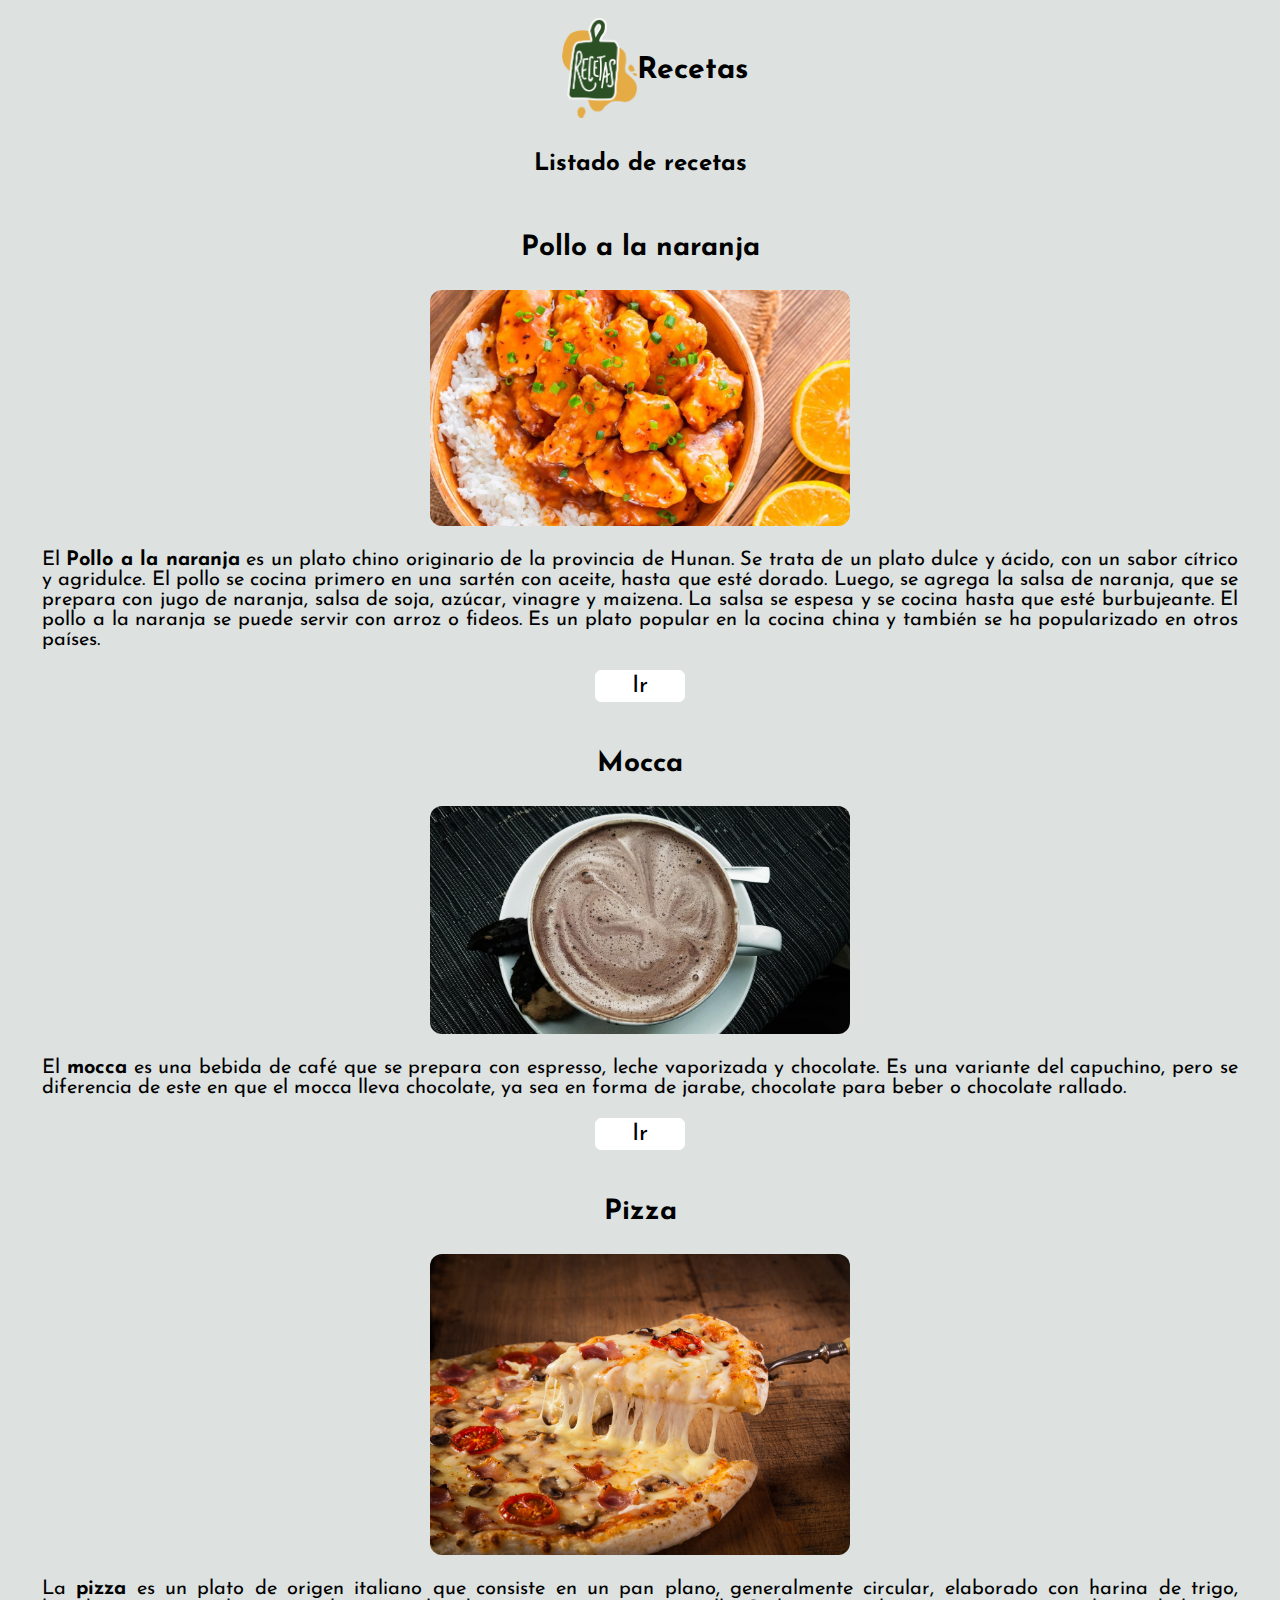
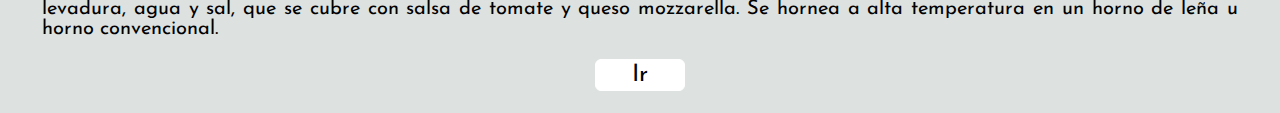
<file: index.html>
<!DOCTYPE html>
<html lang="en">
<head>
    <meta charset="UTF-8">
    <meta name="viewport" content="width=device-width, initial-scale=1.0">
    <link rel="stylesheet" href="/assets/css/style.css">
    <link rel="preconnect" href="https://fonts.googleapis.com">
    <link rel="preconnect" href="https://fonts.gstatic.com" crossorigin>
    <link href="https://fonts.googleapis.com/css2?family=Inconsolata:wght@200;400&family=Josefin+Sans:wght@100;200&family=Roboto+Slab:wght@100;400&display=swap" rel="stylesheet">
    <title>Recetas</title>
</head>
<body>
   <header>
    <div class="logo">
        <img src="/assets/img/logo.png" alt="logo">
    </div>
    <h1>Recetas</h1>
    
   </header>
    <section>
        <h2>Listado de recetas</h2>
        <section class="recipes">
            <div class="content">
                <div class="r1">
                    <h3>Pollo a la naranja</h3>
                    <img src="/assets/img/Polloalanaranja.jpg" alt="pollo">
                    <p>
                        El <strong>Pollo a la naranja</strong> es un plato chino originario de la provincia de Hunan. Se trata de un plato dulce y ácido, con un sabor cítrico y agridulce.
                        El pollo se cocina primero en una sartén con aceite, hasta que esté dorado. Luego, se agrega la salsa de naranja, que se prepara con jugo de naranja, salsa de soja, azúcar, vinagre y maizena. La salsa se espesa y se cocina hasta que esté burbujeante.
                        El pollo a la naranja se puede servir con arroz o fideos. Es un plato popular en la cocina china y también se ha popularizado en otros países.
                    </p>
                    <a href="https://www.youtube.com/watch?v=TMQOI_MWYCQ&ab_channel=JaujaCocinaMexicana" target="_blank"><button value="Ir">Ir</button></a>
                </div>

                <div class="r2">
                    <h3>Mocca</h3>
                    <img src="/assets/img/mocca-recoleta-1731.jpg" alt="mocca">
                    <p>El <strong>mocca</strong> es una bebida de café que se prepara con espresso, leche vaporizada y chocolate. Es una variante del capuchino, pero se diferencia de este en que el mocca lleva chocolate, ya sea en forma de jarabe, chocolate para beber o chocolate rallado.</p>
                    <a href="https://www.youtube.com/watch?v=DiIC4Hw57Zg&ab_channel=SIKANAEspa%C3%B1ol" target="_blank"><button value="Ir">Ir</button></a>
                </div>

                <div class="r3">
                    <h3>Pizza</h3>
                    <img src="assets/img/pizzas.jpg" alt="pizza">
                    <p>La <strong>pizza</strong> es un plato de origen italiano que consiste en un pan plano, generalmente circular, elaborado con harina de trigo, levadura, agua y sal, que se cubre con salsa de tomate y queso mozzarella. Se hornea a alta temperatura en un horno de leña u horno convencional.</p>
                    <a href="https://www.youtube.com/watch?v=TsDNMnly-Cc&ab_channel=MuveFlavors" target="_blank"><button value="Ir">Ir</button></a>
                </div>
            </div>

        </section>
    </section>
</body>
</html>
</file>
<file: assets/css/style.css>
*{
    background: #dde2e1;
    font-family: 'Josefin Sans', sans-serif, 'Inconsolata', monospace, 'Roboto Slab', serif;
}
 /* Header y logo */
header{
    color: #000;
    padding: 10px;
    display: flex;
    align-items: center;
    margin-left: 43%;
}

header h1{
    font-size: 30px;
    font-weight: 800;
    text-align: center;
}

.logo img{
    width: 75px;
    height: 100px;
    position: relative;
    margin-top: 0px;
    padding: 0px;
}

/* Section, text & img */

section{
    margin: 0px;
    position: relative;
    margin: 12px;
    text-align: center;
}

section.recipes div.r1, 
section.recipes div.r2, 
section.recipes div.r3 {
    padding: 10px;
    text-decoration: none;
}

section.recipes h3{
    font-size: 28px;
    font-weight: 800;
    text-align: center;
}

section.recipes p{
    font-size: 20px;
    text-align: justify;
}

section.recipes img{
    text-align: center;
}

.r1 img,
.r2 img,
.r3 img{
    width: 420px;
    height: auto;
    border-radius: 12px;
}

.r1 img:hover,
.r2 img:hover,
.r3 img:hover{
    transform: scale(1.1);
    transition: 0.5s;
    cursor: pointer;
    box-shadow: 0px 0px 10px rgba(0, 0, 0, 0.5);
}

section.recipes button{
    width: 90px;
    height: 32px;
    font-size: 24px !important;
    color: #000000;
    border:solid 1px #ffffff;
    background-color: #fff;
    border-radius: 6px;
}

section.recipes button:hover{
    transform: scale(1.1);
    transition: 0.5s;
    cursor: pointer;
    box-shadow: 0px 0px 10px rgba(0, 0, 0, 0.5);
    color: #ffffff;
    background-color: #000000;
}
</file>
